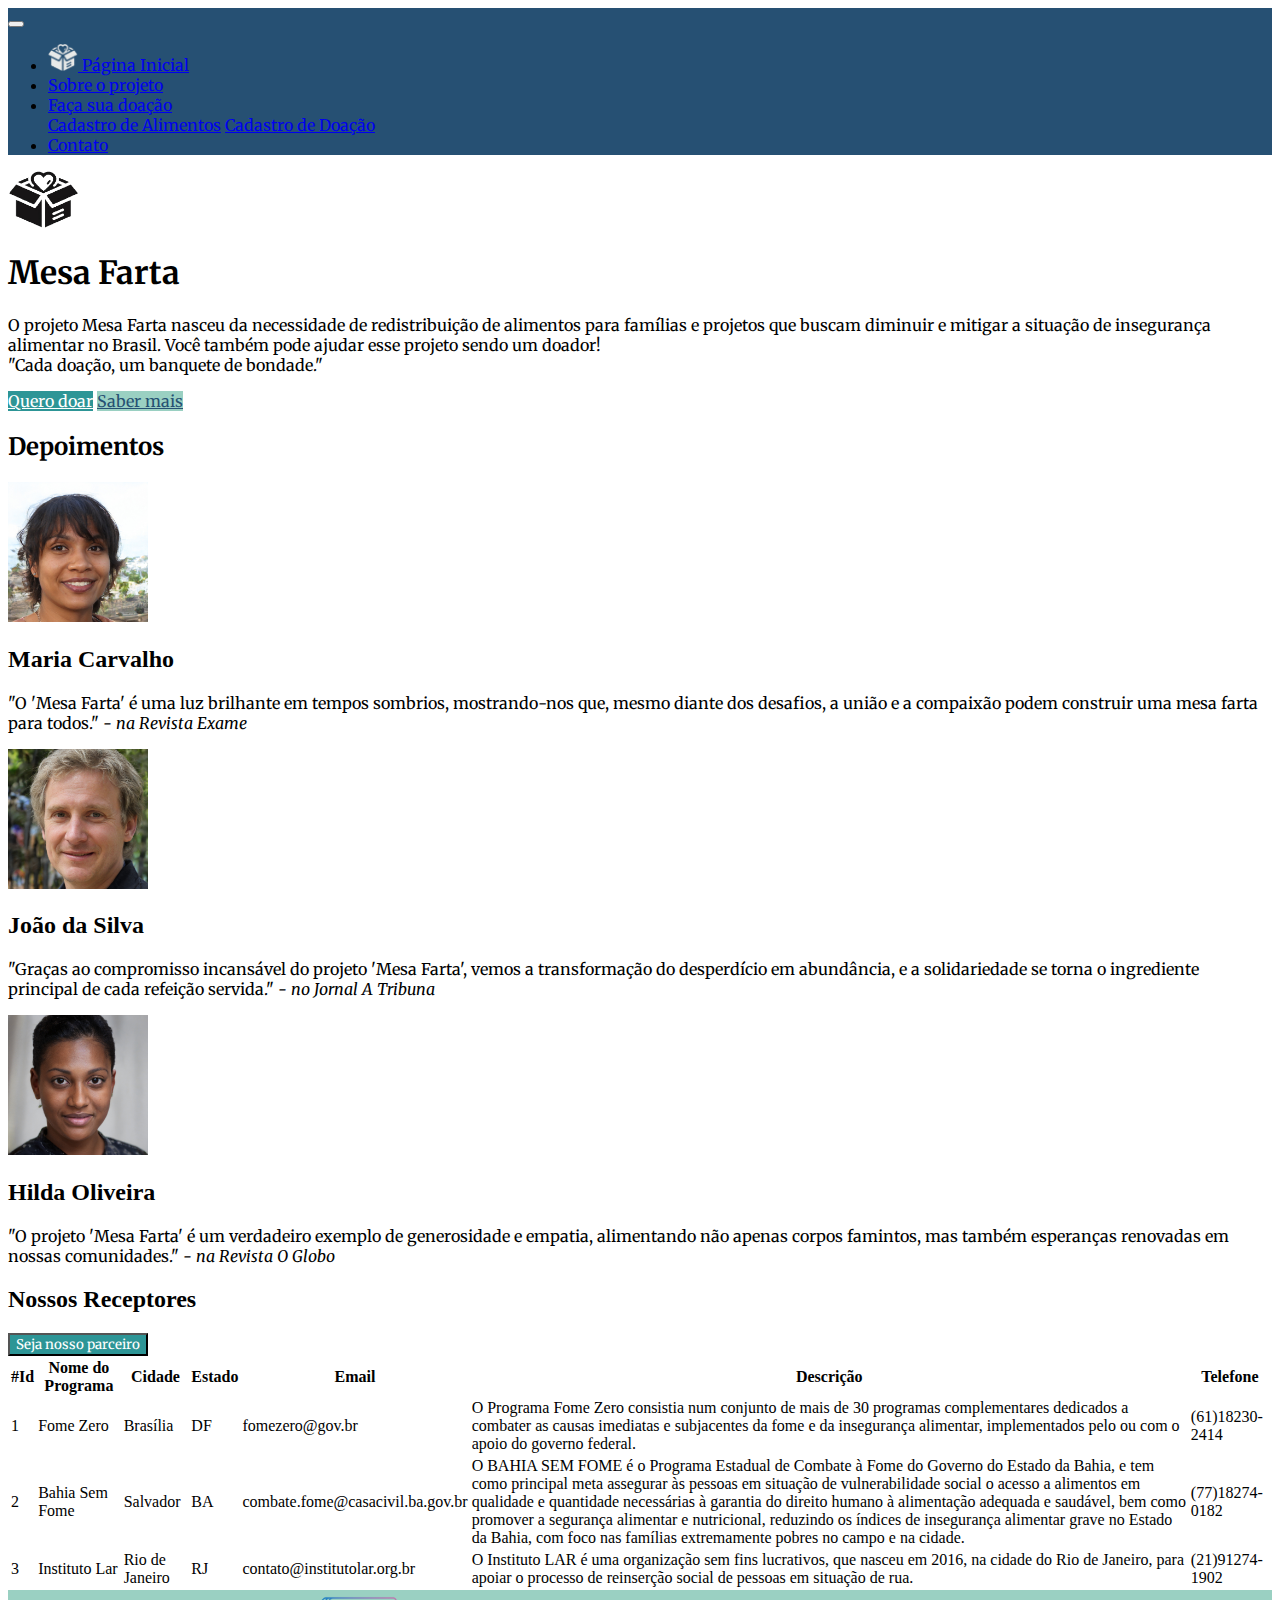
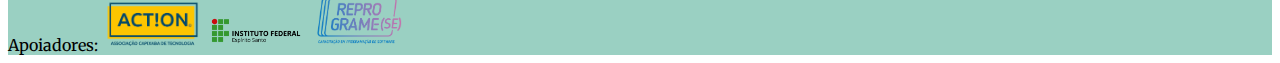
<file: index.html>
<!DOCTYPE html>
<html>

<head>
  <style>
    @import url('https://fonts.googleapis.com/css2?family=Merriweather:ital,wght@0,300;0,400;0,700;0,900;1,300;1,400;1,700;1,900&display=swap');
  </style>
  <meta charset="utf-8">
  <meta name="viewport" content="width=device-width, initial-scale=1.0, shrink-to-fit=no">

  <link rel="apple-touch-icon" sizes="180x180" href="./assets/favicon/apple-touch-icon.png">
  <link rel="icon" type="image/png" sizes="32x32" href="./assets/favicon/favicon-32x32.png">
  <link rel="icon" type="image/png" sizes="16x16" href="./assets/favicon/favicon-16x16.png">
  <link rel="manifest" href="/site.webmanifest">

  <link href="/assets/css/style.css" rel="stylesheet" type="text/css" />
  <link rel="stylesheet" href="https://stackpath.bootstrapcdn.com/bootstrap/4.1.3/css/bootstrap.min.css"
    integrity="sha384-MCw98/SFnGE8fJT3GXwEOngsV7Zt27NXFoaoApmYm81iuXoPkFOJwJ8ERdknLPMO" crossorigin="anonymous">

  <title>Projeto Mesa Farta</title>
</head>

<body onload="carregarDados()">
  <!-- menu nav -->
  <nav class="nav navbar navbar-expand-lg navbar-dark nav-color mb-2">
    <div class="container-fluid">
      <button class="navbar-toggler" type="button" data-bs-toggle="collapse" data-bs-target="#navbarSupportedContent"
        aria-controls="navbarSupportedContent" aria-expanded="false" aria-label="Toggle navigation">
        <span class="navbar-toggler-icon"></span>
      </button>
      <div class="collapse navbar-collapse" id="navbarSupportedContent">
        <ul class="navbar-nav me-auto mb-2 mb-lg-0">
          <li class="nav-item">
            <a class="nav-link active" aria-current="page" href="./index.html"><img
                src="./assets/img/logomesafarta-white.png" width="30"> Página Inicial</a>
          </li>
          <li class="nav-item">
            <a class="nav-link" href="./sobre.html">Sobre o projeto</a>
          </li>

          <li class="nav-item dropdown">
            <a class="nav-link dropdown-toggle" data-toggle="dropdown" href="#" role="button" aria-haspopup="true"
              aria-expanded="false">Faça sua doação</a>
            <div class="dropdown-menu">
              <a class="dropdown-item" href="./alimentos.html">Cadastro de Alimentos</a>
              <a class="dropdown-item" href="./doacao.html">Cadastro de Doação</a>
            </div>
          </li>

          <li class="nav-item">
            <a class="nav-link" href="./contato.html">Contato</a>
          </li>
        </ul>
      </div>
    </div>
  </nav>

  <!-- hero section -->
  <div class="px-4 py-5 my-5 text-center">
    <img class="d-block mx-auto mb-4" src="./assets/img/logomesafarta.png" alt="logo" width="72" height="57">
    <h1 class="display-5 fw-bold merriweather-bold">Mesa Farta</h1>
    <div class="col-lg-6 mx-auto">
      <p class="lead mb-4">O projeto Mesa Farta nasceu da necessidade de redistribuição de alimentos para famílias e
        projetos que buscam diminuir e mitigar a situação de insegurança alimentar no Brasil. Você também pode ajudar
        esse projeto sendo um doador!<br> "Cada doação, um banquete de bondade."</p>
      <div class="d-grid gap-2 d-sm-flex justify-content-sm-center">
        <a class="btn btn-color btn-lg px-4 mx-1 gap-3" href="./doacao.html" role="button">Quero doar</a>
        <a class="btn btn-off-color btn-lg px-4" href="./sobre.html" role="button">Saber mais</a>
      </div>
    </div>
  </div>

  <!--depoimentos com foto-->
  <section class="container text-center">
    <h2 class="merriweather-bold mb-4">Depoimentos</h2>
    <div class="row">
      <div class="col-lg-4">
        <img class="rounded-circle" src="./assets/img/depoimentos/mariacarvalho.jpg" alt="Maria Carvalho" width="140"
          height="140">
        <h2>Maria Carvalho</h2>
        <p>"O 'Mesa Farta' é uma luz brilhante em tempos sombrios, mostrando-nos que, mesmo diante dos desafios, a união
          e a compaixão podem construir uma mesa farta para todos."<i> - na Revista Exame</i></p>
      </div>
      <div class="col-lg-4">
        <img class="rounded-circle" src="./assets/img/depoimentos/joaodasilva.jpg" alt="Generic placeholder image"
          width="140" height="140">
        <h2>João da Silva</h2>
        <p>"Graças ao compromisso incansável do projeto 'Mesa Farta', vemos a transformação do desperdício em
          abundância, e a solidariedade se torna o ingrediente principal de cada refeição servida."<i> - no Jornal A
            Tribuna</i></p>
      </div>
      <div class="col-lg-4">
        <img class="rounded-circle" src="./assets/img/depoimentos/hildaoliveira.jpg" alt="Generic placeholder image"
          width="140" height="140">
        <h2>Hilda Oliveira</h2>
        <p>"O projeto 'Mesa Farta' é um verdadeiro exemplo de generosidade e empatia, alimentando não apenas corpos
          famintos, mas também esperanças renovadas em nossas comunidades."<i> - na Revista O Globo</i></p>
      </div>
    </div>
  </section>

  <!-- listagem dos receptores de doações -->

  <!-- listagem dos receptores de doações -->
  <section class="container">
    <h2>Nossos Receptores</h2>
    <div class="mt-3 mb-3">
      <button onclick="document.getElementById('receptores').hidden = false" type="button"
        class="btn btn-color mb-3">Seja nosso parceiro
      </button>
      <form class="needs-validation" id="receptores" hidden novalidate>
        <div class="form-row">
          <div class="col-md-4 mb-3">
            <label for="nomeParceiro">Nome do Programa</label>
            <input type="text" class="form-control" id="nomeParceiro" placeholder="Nome" required>
            <div class="valid-feedback">
              Tudo certo!
            </div>
          </div>
          <div class="col-md-4 mb-3">
            <label for="cidadeParceiro">Cidade</label>
            <input type="text" class="form-control" id="cidadeParceiro" placeholder="Cidade">
          </div>
          <div class="col-md-4 mb-3">
            <label for="estadoParceiro">Estado</label>
            <select id="estadoParceiro" class="form-control">
              <option selected>Escolher...</option>
              <option>AC</option>
              <option>AL</option>
              <option>AP</option>
              <option>AM</option>
              <option>BA</option>
              <option>CE</option>
              <option>DF</option>
              <option>ES</option>
              <option>GO</option>
              <option>MA</option>
              <option>MT</option>
              <option>MS</option>
              <option>MG</option>
              <option>PA</option>
              <option>PB</option>
              <option>PR</option>
              <option>PI</option>
              <option>RJ</option>
              <option>RN</option>
              <option>RS</option>
              <option>RO</option>
              <option>RR</option>
              <option>SC</option>
              <option>SP</option>
              <option>SE</option>
              <option>TO</option>
            </select>
          </div>
        </div>
        <div class="form-row">
          <div class="col-md-12 mb-3">
            <label for="emailParceiro">Email</label>
            <input type="text" class="form-control" id="emailParceiro" placeholder="Email">
          </div>
          <!-- <div class="col-md-6 mb-3">
            <label for="imagemParceiro">Imagem</label>
            <input type="url" class="form-control" id="imagemParceiro" placeholder="https://example.com"
              pattern="https://.*">
          </div> -->
        </div>
        <div class="form-row">
          <div class="col-md-9 mb-3">
            <label for="descricao">Descrição</label>
            <input type="text" class="form-control" id="descricao" placeholder="Descrição">
          </div>
          <div class="col-md-3 mb-3">
            <label for="telefoneParceiro">Telefone</label>
            <input type="text" class="form-control" id="telefoneParceiro" placeholder="Telefone" required>
            <div class="invalid-feedback">
              Informe um número válido
            </div>
          </div>
        </div>
        <button class="btn btn-off-color mb-3" onclick="adicionarParceiro('receptores')" type="button">Enviar</button>
      </form>
      <table class="table mt-3" id="listaReceptores" hidden>
        <thead>
          <tr>
            <th scope="col">#Id</th>
            <th scope="col">Nome do Programa</th>
            <th scope="col">Cidade</th>
            <th scope="col">Estado</th>
            <th scope="col">Email</th>
            <th scope="col">Descrição</th>
            <th scope="col">Telefone</th>
          </tr>
        </thead>
        <tbody id="tbody">
        </tbody>
      </table>
    </div>
  </section>

  <footer class="footer mt-auto py-3 footer-color text-center">
    <div class="container">
      <span class="text-dark">Apoiadores:
        <img src="./assets/img/logo-action/horizontal-cor.png" width="100">
        <img src="./assets/img/logo-ifes/ifes-horizontal-cor.png" width="100">
        <img src="./assets/img/logo-reprogramese/preferencial-horizontal.png" width="100">
      </span>
    </div>
  </footer>

  <script src="https://code.jquery.com/jquery-3.3.1.slim.min.js"
    integrity="sha384-q8i/X+965DzO0rT7abK41JStQIAqVgRVzpbzo5smXKp4YfRvH+8abtTE1Pi6jizo"
    crossorigin="anonymous"></script>
  <script src="https://cdnjs.cloudflare.com/ajax/libs/popper.js/1.14.3/umd/popper.min.js"
    integrity="sha384-ZMP7rVo3mIykV+2+9J3UJ46jBk0WLaUAdn689aCwoqbBJiSnjAK/l8WvCWPIPm49"
    crossorigin="anonymous"></script>
  <script src="https://stackpath.bootstrapcdn.com/bootstrap/4.1.3/js/bootstrap.min.js"
    integrity="sha384-ChfqqxuZUCnJSK3+MXmPNIyE6ZbWh2IMqE241rYiqJxyMiZ6OW/JmZQ5stwEULTy"
    crossorigin="anonymous"></script>
  <script src="https://cdn.jsdelivr.net/npm/bootstrap@5.2.2/dist/js/bootstrap.bundle.min.js"></script>
  <script src="./assets/js/script.js"></script>
</body>

</html>
</file>
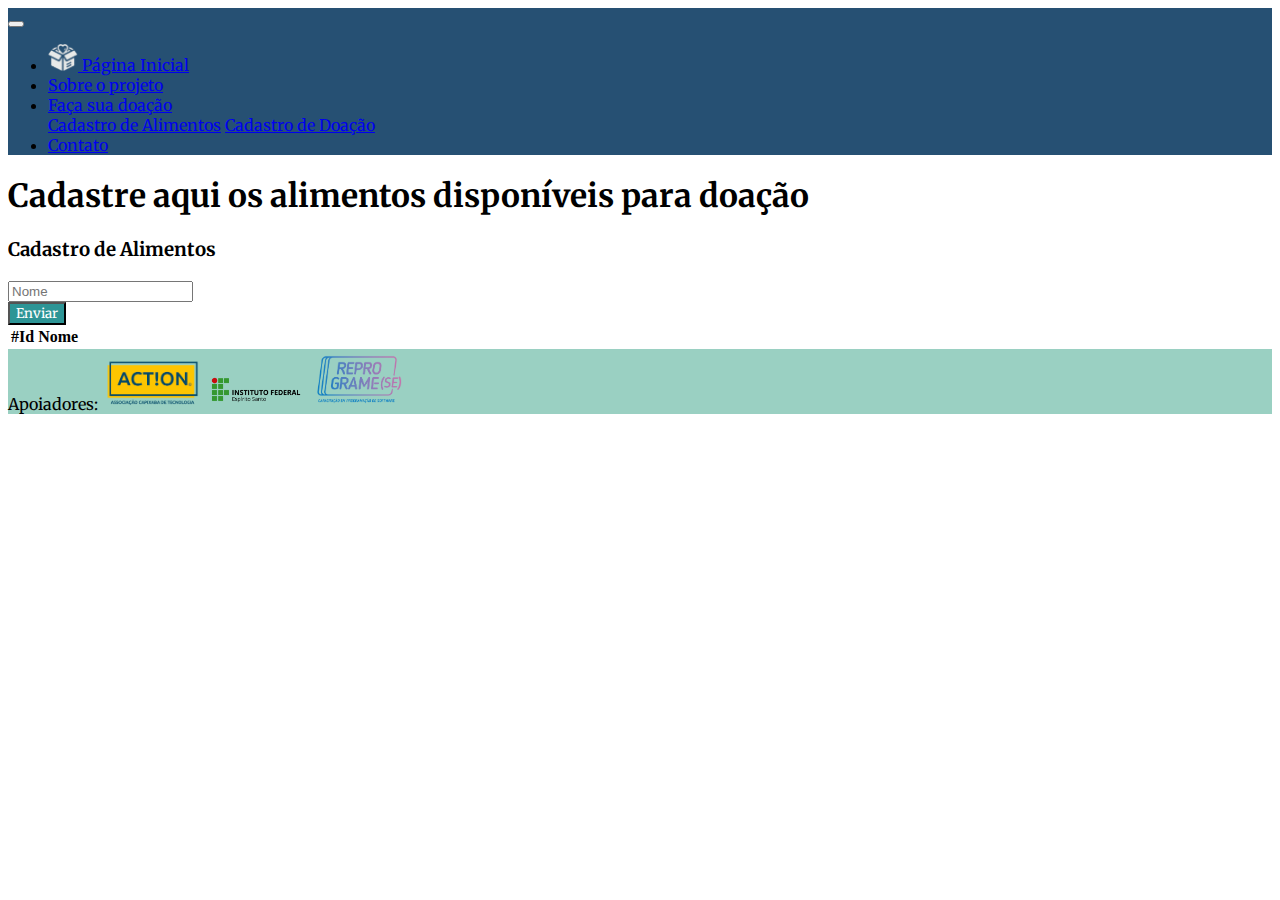
<file: alimentos.html>
<!DOCTYPE html>
<html>

<head>
  <style>
    @import url('https://fonts.googleapis.com/css2?family=Merriweather:ital,wght@0,300;0,400;0,700;0,900;1,300;1,400;1,700;1,900&display=swap');
  </style>
  <meta charset="utf-8">
  <meta name="viewport" content="width=device-width, initial-scale=1.0, shrink-to-fit=no">

  <link rel="apple-touch-icon" sizes="180x180" href="./assets/favicon/apple-touch-icon.png">
  <link rel="icon" type="image/png" sizes="32x32" href="./assets/favicon/favicon-32x32.png">
  <link rel="icon" type="image/png" sizes="16x16" href="./assets/favicon/favicon-16x16.png">
  <link rel="manifest" href="/site.webmanifest">

  <link href="/assets/css/style.css" rel="stylesheet" type="text/css" />
  <link rel="stylesheet" href="https://stackpath.bootstrapcdn.com/bootstrap/4.1.3/css/bootstrap.min.css"
    integrity="sha384-MCw98/SFnGE8fJT3GXwEOngsV7Zt27NXFoaoApmYm81iuXoPkFOJwJ8ERdknLPMO" crossorigin="anonymous">



  <title>Projeto Mesa Farta</title>
</head>

<body onload="atualizarTabelaAlimentos(null)">
  <!-- menu nav -->
  <nav class="nav navbar navbar-expand-lg navbar-dark nav-color mb-2">
    <div class="container-fluid">
      <button class="navbar-toggler" type="button" data-bs-toggle="collapse" data-bs-target="#navbarSupportedContent"
        aria-controls="navbarSupportedContent" aria-expanded="false" aria-label="Toggle navigation">
        <span class="navbar-toggler-icon"></span>
      </button>
      <div class="collapse navbar-collapse" id="navbarSupportedContent">
        <ul class="navbar-nav me-auto mb-2 mb-lg-0">
          <li class="nav-item">
            <a class="nav-link" aria-current="page" href="./index.html"><img src="./assets/img/logomesafarta-white.png"
                width="30"> Página Inicial</a>
          </li>
          <li class="nav-item">
            <a class="nav-link" href="./sobre.html">Sobre o projeto</a>
          </li>

          <li class="nav-item dropdown">
            <a class="nav-link dropdown-toggle" data-toggle="dropdown" href="#" role="button" aria-haspopup="true"
              aria-expanded="false">Faça sua doação</a>
            <div class="dropdown-menu">
              <a class="dropdown-item" href="./alimentos.html">Cadastro de Alimentos</a>
              <a class="dropdown-item" href="./doacao.html">Cadastro de Doação</a>
            </div>
          </li>

          <li class="nav-item">
            <a class="nav-link" href="./contato.html">Contato</a>
          </li>
        </ul>
      </div>
    </div>
  </nav>


  <!-- formulários -->
  <section>
    <div class="container w-100">
      <h1 class="merriweather-bold mb-3">Cadastre aqui os alimentos disponíveis para doação</h1>
      <h3 class="merriweather-bold">Cadastro de Alimentos</h3>
      <form class="merriweather-regular">
        <div class="form-row">
          <div class="col">
            <input type="text" class="form-control" placeholder="Nome" id="nome">
          </div>
          <!-- <div class="col">
            <input type="text" class="form-control" placeholder="Imagem">
          </div> -->
        </div>
        <button class="btn mt-3 mb-3 btn-color" type="button"
          onclick="adicionarAlimento(nome, 'alimentos')">Enviar</button><br>
      </form>
      <table class="table mt-3" id="listaAlimentos">
        <thead>
          <tr>
            <th scope="col">#Id</th>
            <th scope="col">Nome</th>
          </tr>
        </thead>
        <tbody id="tbody">
        </tbody>
      </table>
    </div>

  </section>




  <footer class="footer mt-auto py-3 footer-color text-center">
    <div class="container">
      <span class="text-dark">Apoiadores:
        <img src="./assets/img/logo-action/horizontal-cor.png" width="100">
        <img src="./assets/img/logo-ifes/ifes-horizontal-cor.png" width="100">
        <img src="./assets/img/logo-reprogramese/preferencial-horizontal.png" width="100">
      </span>
    </div>
  </footer>

  <script src="https://code.jquery.com/jquery-3.3.1.slim.min.js"
    integrity="sha384-q8i/X+965DzO0rT7abK41JStQIAqVgRVzpbzo5smXKp4YfRvH+8abtTE1Pi6jizo"
    crossorigin="anonymous"></script>
  <script src="https://cdnjs.cloudflare.com/ajax/libs/popper.js/1.14.3/umd/popper.min.js"
    integrity="sha384-ZMP7rVo3mIykV+2+9J3UJ46jBk0WLaUAdn689aCwoqbBJiSnjAK/l8WvCWPIPm49"
    crossorigin="anonymous"></script>
  <script src="https://stackpath.bootstrapcdn.com/bootstrap/4.1.3/js/bootstrap.min.js"
    integrity="sha384-ChfqqxuZUCnJSK3+MXmPNIyE6ZbWh2IMqE241rYiqJxyMiZ6OW/JmZQ5stwEULTy"
    crossorigin="anonymous"></script>
  <script src="https://cdn.jsdelivr.net/npm/bootstrap@5.2.2/dist/js/bootstrap.bundle.min.js"></script>
  <script src="./assets/js/script.js"></script>
</body>

</html>
</file>
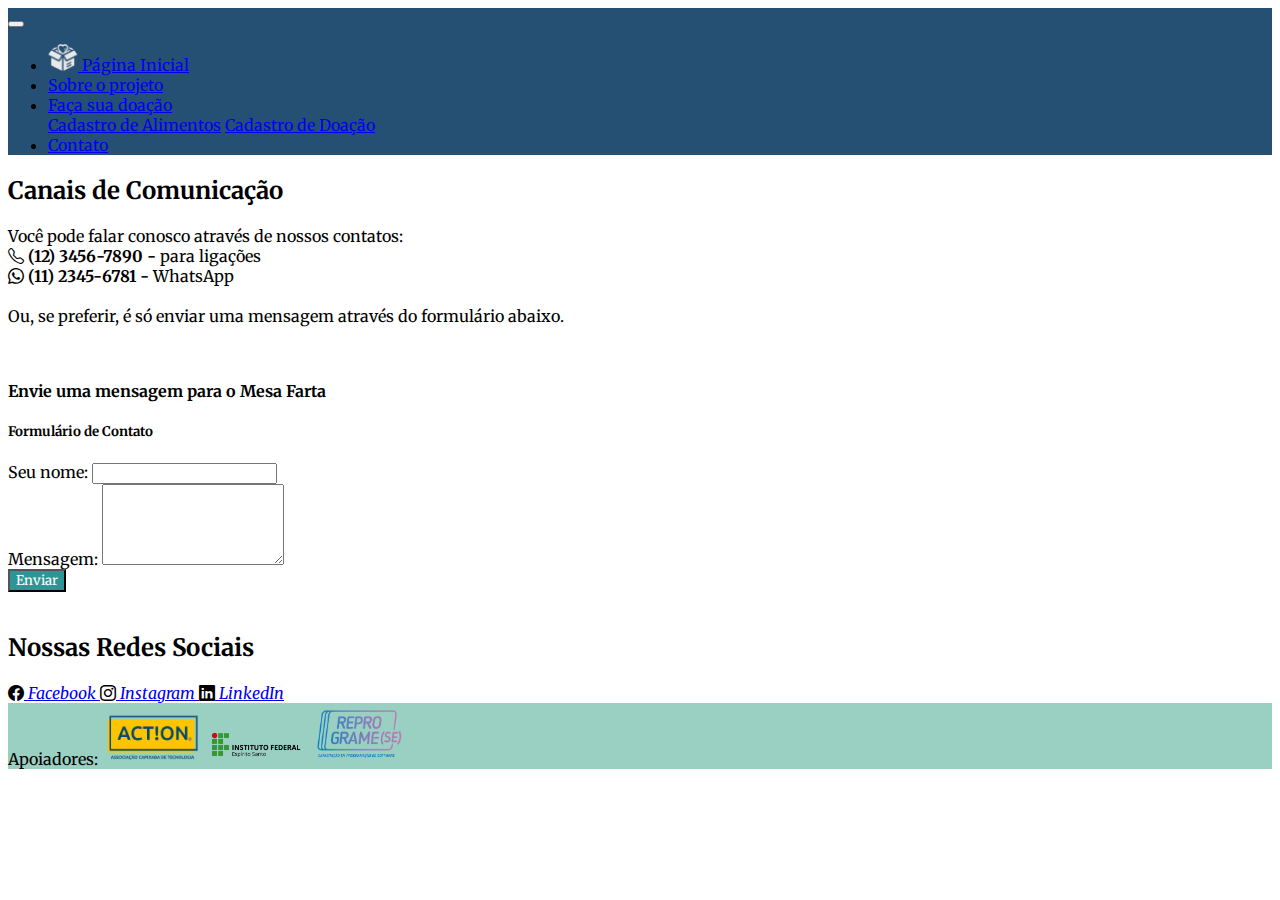
<file: contato.html>
<!DOCTYPE html>
<html>

<head>
  <style>
    @import url('https://fonts.googleapis.com/css2?family=Merriweather:ital,wght@0,300;0,400;0,700;0,900;1,300;1,400;1,700;1,900&display=swap');
  </style>
  <meta charset="utf-8">
  <meta name="viewport" content="width=device-width, initial-scale=1.0, shrink-to-fit=no">

  <link rel="stylesheet" href="https://cdn.jsdelivr.net/npm/bootstrap-icons@1.11.3/font/bootstrap-icons.min.css">

  <link rel="apple-touch-icon" sizes="180x180" href="./assets/favicon/apple-touch-icon.png">
  <link rel="icon" type="image/png" sizes="32x32" href="./assets/favicon/favicon-32x32.png">
  <link rel="icon" type="image/png" sizes="16x16" href="./assets/favicon/favicon-16x16.png">
  <link rel="manifest" href="/site.webmanifest">

  <link href="/assets/css/style.css" rel="stylesheet" type="text/css" />
  <link rel="stylesheet" href="https://stackpath.bootstrapcdn.com/bootstrap/4.1.3/css/bootstrap.min.css"
    integrity="sha384-MCw98/SFnGE8fJT3GXwEOngsV7Zt27NXFoaoApmYm81iuXoPkFOJwJ8ERdknLPMO" crossorigin="anonymous">

  <title>Projeto Mesa Farta</title>
</head>

<body>
  <!-- menu nav -->
  <nav class="nav navbar navbar-expand-lg navbar-dark nav-color mb-2">
    <div class="container-fluid">
      <button class="navbar-toggler" type="button" data-bs-toggle="collapse" data-bs-target="#navbarSupportedContent"
        aria-controls="navbarSupportedContent" aria-expanded="false" aria-label="Toggle navigation">
        <span class="navbar-toggler-icon"></span>
      </button>
      <div class="collapse navbar-collapse" id="navbarSupportedContent">
        <ul class="navbar-nav me-auto mb-2 mb-lg-0">
          <li class="nav-item">
            <a class="nav-link" aria-current="page" href="./index.html"><img src="./assets/img/logomesafarta-white.png"
                width="30"> Página Inicial</a>
          </li>
          <li class="nav-item">
            <a class="nav-link" href="./sobre.html">Sobre o projeto</a>
          </li>

          <li class="nav-item dropdown">
            <a class="nav-link dropdown-toggle" data-toggle="dropdown" href="#" role="button" aria-haspopup="true"
              aria-expanded="false">Faça sua doação</a>
            <div class="dropdown-menu">
              <a class="dropdown-item" href="./doacaoAlimentos.html">Cadastro de Alimentos</a>
              <a class="dropdown-item" href="./doacao.html">Cadastro de Doação</a>
            </div>
          </li>

          <li class="nav-item">
            <a class="nav-link active" href="./contato.html">Contato</a>
          </li>
        </ul>
      </div>
    </div>
  </nav>

  <!-- area de contato -->
  <section>
    <div class="container">
      <h2 class="merriweather-bold">Canais de Comunicação</h2>
      <p>Você pode falar conosco através de nossos contatos:
        <br>
        <i class="bi bi-telephone"> </i><b> (12) 3456-7890 -</b> para ligações
        <br>
        <i class="bi bi-whatsapp"> </i><b>(11) 2345-6781 -</b> WhatsApp
        <br><br>
        Ou, se preferir, é só enviar uma mensagem através do formulário abaixo.
      </p>
      <br>
      <h4 class="merriweather-bold">Envie uma mensagem para o Mesa Farta</h4>
      <div class="container mt-5">
        <h5 class="mb-4 merriweather-bold">Formulário de Contato</h5>
        <form action="mailto:contato@mesafarta.com" method="post" enctype="text/plain" class="merriweather-regular">
          <div class="mb-3">
            <label for="nome" class="form-label">Seu nome:</label>
            <input type="text" class="form-control" id="nome" name="nome" required>
          </div>
          <div class="mb-3">
            <label for="mensagem" class="form-label">Mensagem:</label>
            <textarea class="form-control" id="mensagem" name="mensagem" rows="5" required></textarea>
          </div>
          <button type="submit" class="btn btn-color">Enviar</button>
        </form>
      </div>
    </div>
  </section>

  <!-- redes sociais -->
  <section>
    <div class="container mb-3 merriweather-regular">
      <br>
      <h2 class="merriweather-bold">Nossas Redes Sociais</h2>
      <i class="bi bi-facebook"><a href="#" class="pr-2"> Facebook </a></i>
      <i class="bi bi-instagram"><a href="#" class="pr-2"> Instagram </a></i>
      <i class="bi bi-linkedin"><a href="#" class="pr-2"> LinkedIn </a></i>
    </div>
  </section>


  <footer class="footer mt-auto py-3 footer-color text-center">
    <div class="container">
      <span class="text-dark">Apoiadores:
        <img src="./assets/img/logo-action/horizontal-cor.png" width="100">
        <img src="./assets/img/logo-ifes/ifes-horizontal-cor.png" width="100">
        <img src="./assets/img/logo-reprogramese/preferencial-horizontal.png" width="100">
      </span>
    </div>
  </footer>

  <script src="https://code.jquery.com/jquery-3.3.1.slim.min.js"
    integrity="sha384-q8i/X+965DzO0rT7abK41JStQIAqVgRVzpbzo5smXKp4YfRvH+8abtTE1Pi6jizo"
    crossorigin="anonymous"></script>
  <script src="https://cdnjs.cloudflare.com/ajax/libs/popper.js/1.14.3/umd/popper.min.js"
    integrity="sha384-ZMP7rVo3mIykV+2+9J3UJ46jBk0WLaUAdn689aCwoqbBJiSnjAK/l8WvCWPIPm49"
    crossorigin="anonymous"></script>
  <script src="https://stackpath.bootstrapcdn.com/bootstrap/4.1.3/js/bootstrap.min.js"
    integrity="sha384-ChfqqxuZUCnJSK3+MXmPNIyE6ZbWh2IMqE241rYiqJxyMiZ6OW/JmZQ5stwEULTy"
    crossorigin="anonymous"></script>

  <script src="https://cdn.jsdelivr.net/npm/bootstrap@5.2.2/dist/js/bootstrap.bundle.min.js"></script>
  <script src="./assets/js/script.js"></script>
</body>

</html>
</file>
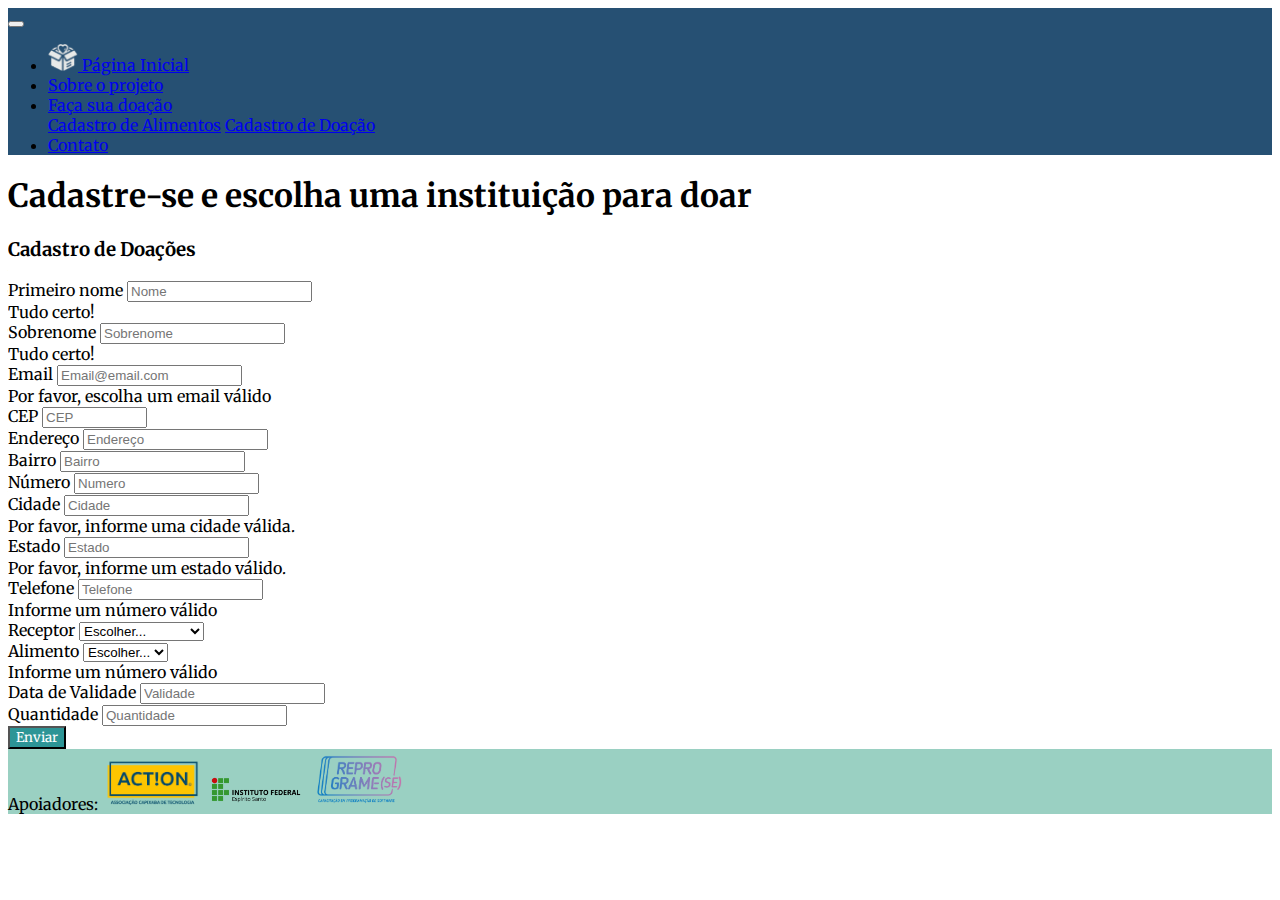
<file: doacao.html>
<!DOCTYPE html>
<html>

<head>
  <style>
    @import url('https://fonts.googleapis.com/css2?family=Merriweather:ital,wght@0,300;0,400;0,700;0,900;1,300;1,400;1,700;1,900&display=swap');
  </style>
  <meta charset="utf-8">
  <meta name="viewport" content="width=device-width, initial-scale=1.0, shrink-to-fit=no">

  <link rel="apple-touch-icon" sizes="180x180" href="./assets/favicon/apple-touch-icon.png">
  <link rel="icon" type="image/png" sizes="32x32" href="./assets/favicon/favicon-32x32.png">
  <link rel="icon" type="image/png" sizes="16x16" href="./assets/favicon/favicon-16x16.png">
  <link rel="manifest" href="/site.webmanifest">

  <link href="/assets/css/style.css" rel="stylesheet" type="text/css" />
  <link rel="stylesheet" href="https://stackpath.bootstrapcdn.com/bootstrap/4.1.3/css/bootstrap.min.css"
    integrity="sha384-MCw98/SFnGE8fJT3GXwEOngsV7Zt27NXFoaoApmYm81iuXoPkFOJwJ8ERdknLPMO" crossorigin="anonymous">



  <title>Projeto Mesa Farta</title>
</head>

<body onload="carregarSelects()">
  <!-- menu nav -->
  <nav class="nav navbar navbar-expand-lg navbar-dark nav-color mb-2">
    <div class="container-fluid">
      <button class="navbar-toggler" type="button" data-bs-toggle="collapse" data-bs-target="#navbarSupportedContent"
        aria-controls="navbarSupportedContent" aria-expanded="false" aria-label="Toggle navigation">
        <span class="navbar-toggler-icon"></span>
      </button>
      <div class="collapse navbar-collapse" id="navbarSupportedContent">
        <ul class="navbar-nav me-auto mb-2 mb-lg-0">
          <li class="nav-item">
            <a class="nav-link" aria-current="page" href="./index.html"><img src="./assets/img/logomesafarta-white.png"
                width="30"> Página Inicial</a>
          </li>
          <li class="nav-item">
            <a class="nav-link" href="./sobre.html">Sobre o projeto</a>
          </li>

          <li class="nav-item dropdown">
            <a class="nav-link dropdown-toggle" data-toggle="dropdown" href="#" role="button" aria-haspopup="true"
              aria-expanded="false">Faça sua doação</a>
            <div class="dropdown-menu">
              <a class="dropdown-item" href="./alimentos.html">Cadastro de Alimentos</a>
              <a class="dropdown-item" href="./doacao.html">Cadastro de Doação</a>
            </div>
          </li>

          <li class="nav-item">
            <a class="nav-link" href="./contato.html">Contato</a>
          </li>
        </ul>
      </div>
    </div>
  </nav>

  <!-- formulários -->
  <section>
    <div class="container">
      <h1 class="merriweather-bold mb-3">Cadastre-se e escolha uma instituição para doar</h1>
      <h3 class="merriweather-bold">Cadastro de Doações</h3>
      <form class="needs-validation merriweather-regular novalidate" id="doadores">
        <form class="needs-validation" method="get" novalidate>
          <div class="form-row">
            <div class="col-md-4 mb-3">
              <label for="primeiroNome">Primeiro nome</label>
              <input type="text" class="form-control" id="primeiroNome" placeholder="Nome" required>
              <div class="valid-feedback">
                Tudo certo!
              </div>
            </div>
            <div class="col-md-4 mb-3">
              <label for="sobrenome">Sobrenome</label>
              <input type="text" class="form-control" id="sobrenome" placeholder="Sobrenome" required>
              <div class="valid-feedback">
                Tudo certo!
              </div>
            </div>
            <div class="col-md-4 mb-3">
              <label for="inputEmail3">Email</label>
              <input type="email" class="form-control" id="inputEmail3" placeholder="Email@email.com" required>
              <div class="invalid-feedback">
                Por favor, escolha um email válido
              </div>
            </div>
          </div>
          <div class="form-row">
            <div class="col-md-3 mb-3">
              <label for="cep">CEP</label>
              <input type="text" class="form-control" name="cep" type="text" id="cep" value="" size="10" maxlength="9"
                onblur="pesquisacep(this.value);" placeholder="CEP">

            </div>
            <div class="col-md-5 mb-3">
              <label for="endereco">Endereço</label>
              <input type="text" name="endereco" class="form-control" id="endereco" placeholder="Endereço">
            </div>
            <div class="col-md-4 mb-3">
              <label for="bairro">Bairro</label>
              <input type="text" name="bairro" class="form-control" id="bairro" placeholder="Bairro">
            </div>
          </div>
          <div class="form-row">
            <div class="col-md-2 mb-3">
              <label for="numero">Número</label>
              <input type="text" class="form-control" id="numero" placeholder="Numero">
            </div>
            <div class="col-md-5 mb-3">
              <label for="cidade">Cidade</label>
              <input type="text" name="cidade" class="form-control" id="cidade" placeholder="Cidade" required>
              <div class="invalid-feedback">
                Por favor, informe uma cidade válida.
              </div>
            </div>
            <div class="col-md-5 mb-3">
              <label for="uf">Estado</label>
              <input type="text" name="uf" class="form-control" id="uf" placeholder="Estado" required>
              <div class="invalid-feedback">
                Por favor, informe um estado válido.
              </div>
            </div>
          </div>
          <div class="form-row">
            <div class="col-md-4 mb-3">
              <label for="validationCustom06">Telefone</label>
              <input type="text" class="form-control" id="validationCustom06" placeholder="Telefone" required>
              <div class="invalid-feedback">
                Informe um número válido
              </div>
            </div>
            <div class="col-md-4 mb-3">
              <label for="inputReceptor">Receptor</label>
              <select id="inputReceptor" class="form-control">
                <option selected>Escolher...</option>
                <!-- <option>...</option> -->
              </select>
            </div>
            <div class="col-md-4 mb-3">
              <label for="inputAlimento">Alimento</label>
              <select id="inputAlimento" class="form-control" required>
                <option selected>Escolher...</option>
              </select>
              <div class="invalid-feedback">
                Informe um número válido
              </div>
            </div>
          </div>
          <div class="form-row">
            <div class="col-md-6 mb-3">
              <label for="dataValidade">Data de Validade</label>
              <input type="text" class="form-control" id="dataValidade" placeholder="Validade">
            </div>
            <div class="col-md-6 mb-3">
              <label for="quantidade">Quantidade</label>
              <input type="text" class="form-control" id="quantidade" placeholder="Quantidade">
            </div>
          </div>
          <button class="btn btn-color mb-3" type="button" onclick="adicionarDoacao('doadores')">Enviar</button>
          <br>
        </form>
    </div>
    <!-- att cadastro para doar + de 1 alimento -->
  </section>

  <footer class="footer mt-auto py-3 footer-color text-center">
    <div class="container">
      <span class="text-dark">Apoiadores:
        <img src="./assets/img/logo-action/horizontal-cor.png" width="100">
        <img src="./assets/img/logo-ifes/ifes-horizontal-cor.png" width="100">
        <img src="./assets/img/logo-reprogramese/preferencial-horizontal.png" width="100">
      </span>
    </div>
  </footer>
  <script src="https://code.jquery.com/jquery-3.3.1.slim.min.js"
    integrity="sha384-q8i/X+965DzO0rT7abK41JStQIAqVgRVzpbzo5smXKp4YfRvH+8abtTE1Pi6jizo"
    crossorigin="anonymous"></script>
  <script src="https://cdnjs.cloudflare.com/ajax/libs/popper.js/1.14.3/umd/popper.min.js"
    integrity="sha384-ZMP7rVo3mIykV+2+9J3UJ46jBk0WLaUAdn689aCwoqbBJiSnjAK/l8WvCWPIPm49"
    crossorigin="anonymous"></script>
  <script src="https://stackpath.bootstrapcdn.com/bootstrap/4.1.3/js/bootstrap.min.js"
    integrity="sha384-ChfqqxuZUCnJSK3+MXmPNIyE6ZbWh2IMqE241rYiqJxyMiZ6OW/JmZQ5stwEULTy"
    crossorigin="anonymous"></script>
  <script src="https://cdn.jsdelivr.net/npm/bootstrap@5.2.2/dist/js/bootstrap.bundle.min.js"></script>
  <script src="./assets/js/script.js"></script>
</body>

</html>
</file>
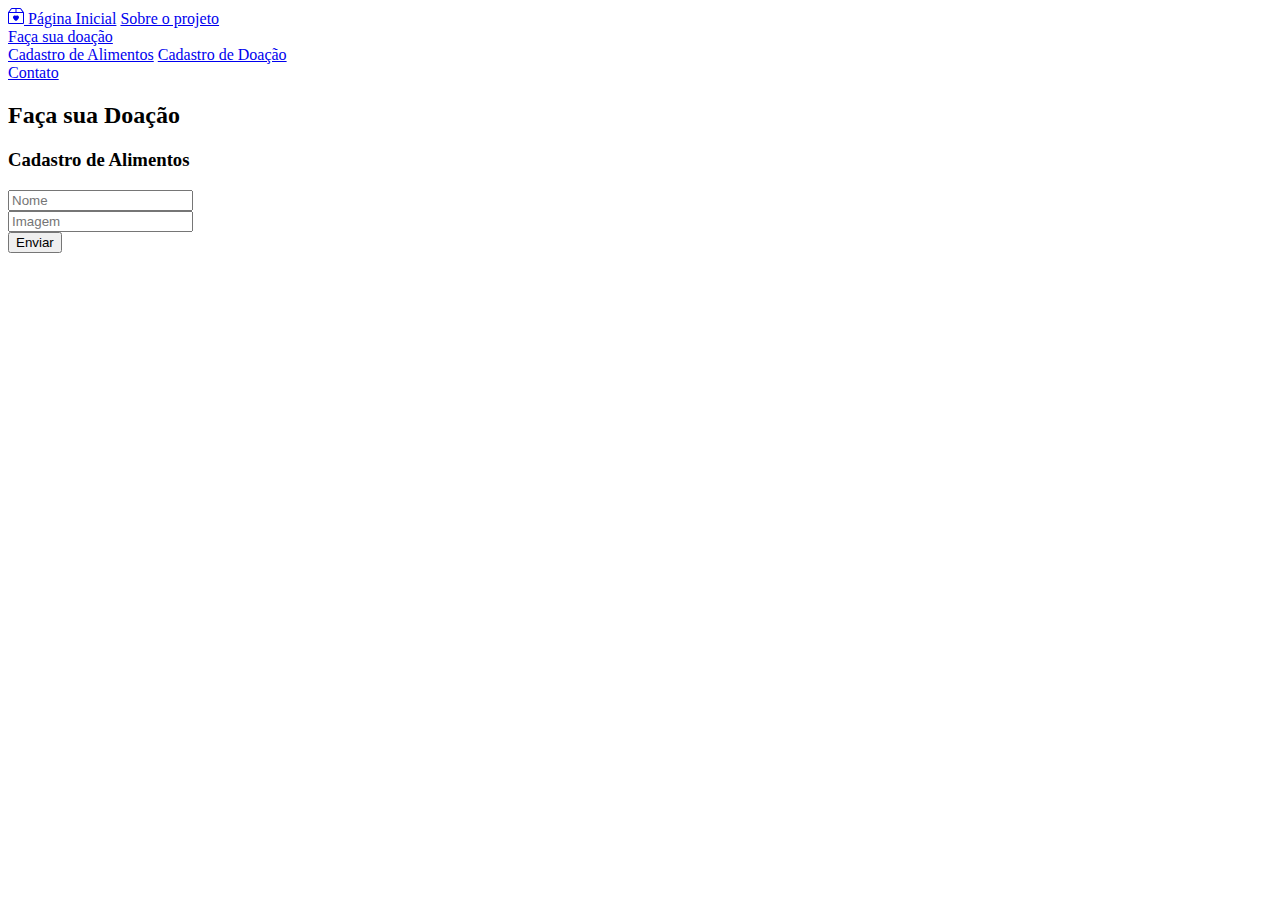
<file: doacaoAlimentos.html>
<!DOCTYPE html>
<html>

<head>
    <meta charset="utf-8">
    <meta name="viewport" content="width=device-width, initial-scale=1.0, shrink-to-fit=no">

    <link rel="apple-touch-icon" sizes="180x180" href="./assets/favicon/apple-touch-icon.png">
    <link rel="icon" type="image/png" sizes="32x32" href="./assets/favicon/favicon-32x32.png">
    <link rel="icon" type="image/png" sizes="16x16" href="./assets/favicon/favicon-16x16.png">
    <link rel="manifest" href="./assets/favicon/site.webmanifest">

    <link href="/assets/css/style.css" rel="stylesheet" type="text/css" />
    <link rel="stylesheet" href="https://stackpath.bootstrapcdn.com/bootstrap/4.1.3/css/bootstrap.min.css"
        integrity="sha384-MCw98/SFnGE8fJT3GXwEOngsV7Zt27NXFoaoApmYm81iuXoPkFOJwJ8ERdknLPMO" crossorigin="anonymous">

    <title>Projeto Mesa Farta</title>
</head>

<body onload="mostrar('listagem', 'alimentos')">
    <!-- menu nav -->
    <nav class="nav">
        <a class="nav-link active" href="./index.html"><svg xmlns="http://www.w3.org/2000/svg" width="16" height="16"
                fill="currentColor" class="bi bi-box2-heart" viewBox="0 0 16 16">
                <path d="M8 7.982C9.664 6.309 13.825 9.236 8 13 2.175 9.236 6.336 6.31 8 7.982" />
                <path
                    d="M3.75 0a1 1 0 0 0-.8.4L.1 4.2a.5.5 0 0 0-.1.3V15a1 1 0 0 0 1 1h14a1 1 0 0 0 1-1V4.5a.5.5 0 0 0-.1-.3L13.05.4a1 1 0 0 0-.8-.4zm0 1H7.5v3h-6zM8.5 4V1h3.75l2.25 3zM15 5v10H1V5z" />
            </svg> Página Inicial</a>
        <a class="nav-link" href="./sobre.html">Sobre o projeto</a>
        <li class="nav-item dropdown">
            <a class="nav-link dropdown-toggle" data-toggle="dropdown" href="#" role="button" aria-haspopup="true"
                aria-expanded="false">Faça sua doação</a>
            <div class="dropdown-menu">
                <a class="dropdown-item" href="./doacaoAlimentos.html">Cadastro de Alimentos</a>
                <a class="dropdown-item" href="./doacao.html">Cadastro de Doação</a>
            </div>
        </li>
        <a class="nav-link" href="./contato.html">Contato</a>
    </nav>


    <!-- formulários -->
    <section>
        <div class="container">
            <h2>Faça sua Doação</h2>
            <h3>Cadastro de Alimentos</h3>
            <form id="alimentos">
                <div class="form-row">
                    <div class="col">
                        <!-- <select name="nome" id="nome"></select> -->
                        <input type="text" class="form-control" placeholder="Nome" id="nome">
                    </div>
                    <div class="col">
                        <input type="text" class="form-control" placeholder="Imagem">
                    </div>
                </div>
                <button class="btn btn-outline-primary mt-3 mb-3" onclick="adicionarAlimento(nome, 'alimentos')"
                    type="submit">Enviar</button>
                <div id="listagem"></div>
            </form>
        </div>
    </section>
    <script src="https://code.jquery.com/jquery-3.3.1.slim.min.js"
        integrity="sha384-q8i/X+965DzO0rT7abK41JStQIAqVgRVzpbzo5smXKp4YfRvH+8abtTE1Pi6jizo"
        crossorigin="anonymous"></script>
    <script src="https://cdnjs.cloudflare.com/ajax/libs/popper.js/1.14.3/umd/popper.min.js"
        integrity="sha384-ZMP7rVo3mIykV+2+9J3UJ46jBk0WLaUAdn689aCwoqbBJiSnjAK/l8WvCWPIPm49"
        crossorigin="anonymous"></script>
    <script src="https://stackpath.bootstrapcdn.com/bootstrap/4.1.3/js/bootstrap.min.js"
        integrity="sha384-ChfqqxuZUCnJSK3+MXmPNIyE6ZbWh2IMqE241rYiqJxyMiZ6OW/JmZQ5stwEULTy"
        crossorigin="anonymous"></script>
    <script src="assets/js/script.js"></script>
</body>
</file>
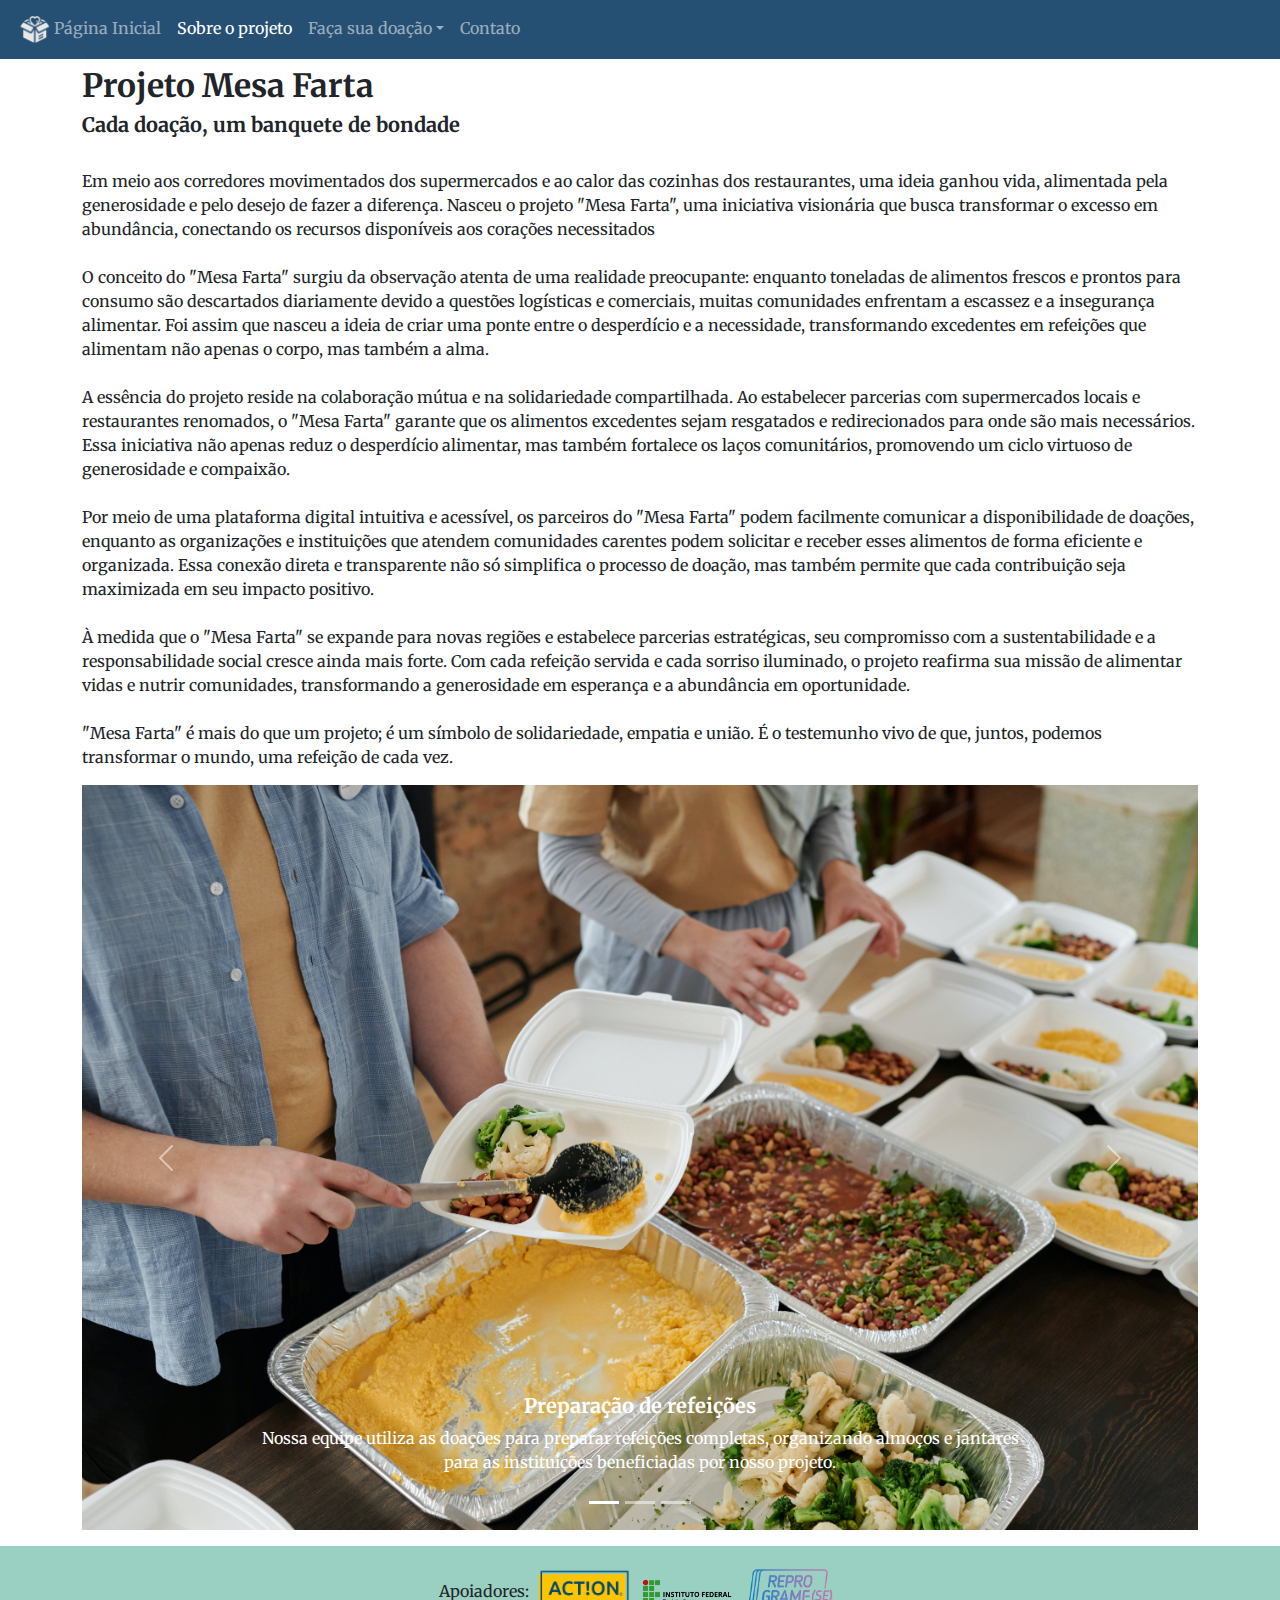
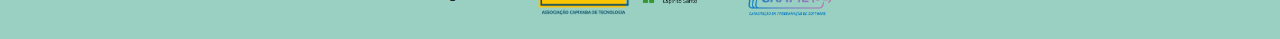
<file: sobre.html>
<!DOCTYPE html>
<html>

<head>
  <style>
    @import url('https://fonts.googleapis.com/css2?family=Merriweather:ital,wght@0,300;0,400;0,700;0,900;1,300;1,400;1,700;1,900&display=swap');
  </style>
  <meta charset="utf-8">
  <meta name="viewport" content="width=device-width, initial-scale=1.0, shrink-to-fit=no">

  <link rel="apple-touch-icon" sizes="180x180" href="./assets/favicon/apple-touch-icon.png">
  <link rel="icon" type="image/png" sizes="32x32" href="./assets/favicon/favicon-32x32.png">
  <link rel="icon" type="image/png" sizes="16x16" href="./assets/favicon/favicon-16x16.png">
  <link rel="manifest" href="/site.webmanifest">

  <link href="/assets/css/style.css" rel="stylesheet" type="text/css" />
  <link rel="stylesheet" href="https://stackpath.bootstrapcdn.com/bootstrap/4.1.3/css/bootstrap.min.css"
    integrity="sha384-MCw98/SFnGE8fJT3GXwEOngsV7Zt27NXFoaoApmYm81iuXoPkFOJwJ8ERdknLPMO" crossorigin="anonymous">

  <!-- funcionamento do carrossel de fotos -->
  <link href="https://cdn.jsdelivr.net/npm/bootstrap@5.2.2/dist/css/bootstrap.min.css" rel="stylesheet">
  <title>Projeto Mesa Farta</title>
</head>

<body>
  <!-- menu nav -->
  <nav class="nav navbar navbar-expand-lg navbar-dark nav-color mb-2">
    <div class="container-fluid">
      <button class="navbar-toggler" type="button" data-bs-toggle="collapse" data-bs-target="#navbarSupportedContent"
        aria-controls="navbarSupportedContent" aria-expanded="false" aria-label="Toggle navigation">
        <span class="navbar-toggler-icon"></span>
      </button>
      <div class="collapse navbar-collapse" id="navbarSupportedContent">
        <ul class="navbar-nav me-auto mb-2 mb-lg-0">
          <li class="nav-item">
            <a class="nav-link" aria-current="page" href="./index.html"><img src="./assets/img/logomesafarta-white.png"
                width="30"> Página Inicial</a>
          </li>
          <li class="nav-item">
            <a class="nav-link active" href="./sobre.html">Sobre o projeto</a>
          </li>

          <li class="nav-item dropdown">
            <a class="nav-link dropdown-toggle" data-toggle="dropdown" href="#" role="button" aria-haspopup="true"
              aria-expanded="false">Faça sua doação</a>
            <div class="dropdown-menu">
              <a class="dropdown-item" href="./alimentos.html">Cadastro de Alimentos</a>
              <a class="dropdown-item" href="./doacao.html">Cadastro de Doação</a>
            </div>
          </li>

          <li class="nav-item">
            <a class="nav-link" href="./contato.html">Contato</a>
          </li>
        </ul>
      </div>
    </div>
  </nav>

  <!-- área institucional -->
  <section class="container">
    <h2 class="merriweather-bold">Projeto Mesa Farta</h2>
    <div>
      <h5 class="merriweather-bold">Cada doação, um banquete de bondade</h5> <br>
      <p>
        Em meio aos corredores movimentados dos supermercados e ao calor das cozinhas dos restaurantes, uma ideia ganhou
        vida, alimentada pela generosidade e pelo desejo de fazer a diferença. Nasceu o projeto "Mesa Farta", uma
        iniciativa visionária que busca transformar o excesso em abundância, conectando os recursos disponíveis aos
        corações necessitados
        <br><br>

        O conceito do "Mesa Farta" surgiu da observação atenta de uma realidade preocupante: enquanto toneladas de
        alimentos frescos e prontos para consumo são descartados diariamente devido a questões logísticas e comerciais,
        muitas comunidades enfrentam a escassez e a insegurança alimentar. Foi assim que nasceu a ideia de criar uma
        ponte entre o desperdício e a necessidade, transformando excedentes em refeições que alimentam não apenas o
        corpo, mas também a alma.
        <br><br>

        A essência do projeto reside na colaboração mútua e na solidariedade compartilhada. Ao estabelecer parcerias com
        supermercados locais e restaurantes renomados, o "Mesa Farta" garante que os alimentos excedentes sejam
        resgatados e redirecionados para onde são mais necessários. Essa iniciativa não apenas reduz o desperdício
        alimentar, mas também fortalece os laços comunitários, promovendo um ciclo virtuoso de generosidade e compaixão.
        <br><br>

        Por meio de uma plataforma digital intuitiva e acessível, os parceiros do "Mesa Farta" podem facilmente
        comunicar a disponibilidade de doações, enquanto as organizações e instituições que atendem comunidades carentes
        podem solicitar e receber esses alimentos de forma eficiente e organizada. Essa conexão direta e transparente
        não só simplifica o processo de doação, mas também permite que cada contribuição seja maximizada em seu impacto
        positivo.
        <br><br>

        À medida que o "Mesa Farta" se expande para novas regiões e estabelece parcerias estratégicas, seu compromisso
        com a sustentabilidade e a responsabilidade social cresce ainda mais forte. Com cada refeição servida e cada
        sorriso iluminado, o projeto reafirma sua missão de alimentar vidas e nutrir comunidades, transformando a
        generosidade em esperança e a abundância em oportunidade.
        <br><br>

        "Mesa Farta" é mais do que um projeto; é um símbolo de solidariedade, empatia e união. É o testemunho vivo de
        que, juntos, podemos transformar o mundo, uma refeição de cada vez.
      </p>
    </div>
  </section>

  <div class="container">
    <div class="carousel slide mb-3" data-bs-ride="carousel" id="ads">
      <div class="carousel-indicators">
        <button class="active" data-bs-target="#ads" data-bs-slide-to="0"></button>
        <button class="" data-bs-target="#ads" data-bs-slide-to="1"></button>
        <button class="" data-bs-target="#ads" data-bs-slide-to="2"></button>

      </div>
      <div class="carousel-inner">

        <div class="carousel-item active">
          <img src="./assets/fotos-carrossel/pexels-julia-m-cameron-6995247.jpg" class="d-block w-100">
          <div class="carousel-caption d-none d-md-block">
            <h5 class="merriweather-bold">Preparação de refeições</h5>
            <p>Nossa equipe utiliza as doações para preparar refeições completas, organizando almoços e jantares para as
              instituições beneficiadas por nosso projeto.</p>
          </div>
        </div>

        <div class="carousel-item">
          <img src="./assets/fotos-carrossel/pexels-julia-m-cameron-6995298.jpg" class="d-block w-100">
          <div class="carousel-caption d-none d-md-block">
            <h5 class="merriweather-bold">Distribuição</h5>
            <p>Além de poderem ser consumidas no local, oportunizando a socialização entre os beneficiados, as refeições
              também podem ser levadas para outros locais, auxiliando, assim, aqueles com problemas de mobilidade ou
              doenças incapacitantes.</p>
          </div>
        </div>

        <div class="carousel-item">
          <img src="./assets/fotos-carrossel/pexels-rdne-stock-project-6646904.jpg" class="d-block w-100">
          <div class="carousel-caption d-none d-md-block">
            <h5 class="merriweather-bold">Alimentos in natura ou embalados</h5>
            <p>O projeto Mesa Farta também redistribui alimentos que não foram preparados, geralmente recebidos dos
              supermercados parceiros, para que mais famílias e instituições possam criar sua própria reserva alimentar.
            </p>
          </div>
        </div>
        <button class="carousel-control-prev" data-bs-target="#ads" data-bs-slide="prev"><span
            class="carousel-control-prev-icon"></span></button>

        <button class="carousel-control-next" data-bs-target="#ads" data-bs-slide="next"><span
            class="carousel-control-next-icon"></span></button> <br>
      </div>
    </div>
  </div>

  <footer class="footer mt-auto py-3 footer-color text-center">
    <div class="container">
      <span class="text-dark">Apoiadores:
        <img src="./assets/img/logo-action/horizontal-cor.png" width="100">
        <img src="./assets/img/logo-ifes/ifes-horizontal-cor.png" width="100">
        <img src="./assets/img/logo-reprogramese/preferencial-horizontal.png" width="100">
      </span>
    </div>
  </footer>
  
  <script src="https://code.jquery.com/jquery-3.3.1.slim.min.js"
    integrity="sha384-q8i/X+965DzO0rT7abK41JStQIAqVgRVzpbzo5smXKp4YfRvH+8abtTE1Pi6jizo"
    crossorigin="anonymous"></script>
  <script src="https://cdnjs.cloudflare.com/ajax/libs/popper.js/1.14.3/umd/popper.min.js"
    integrity="sha384-ZMP7rVo3mIykV+2+9J3UJ46jBk0WLaUAdn689aCwoqbBJiSnjAK/l8WvCWPIPm49"
    crossorigin="anonymous"></script>
  <script src="https://stackpath.bootstrapcdn.com/bootstrap/4.1.3/js/bootstrap.min.js"
    integrity="sha384-ChfqqxuZUCnJSK3+MXmPNIyE6ZbWh2IMqE241rYiqJxyMiZ6OW/JmZQ5stwEULTy"
    crossorigin="anonymous"></script>
  <script src="https://cdn.jsdelivr.net/npm/bootstrap@5.2.2/dist/js/bootstrap.bundle.min.js"></script>
</body>

</html>
</file>
<file: assets/css/style.css>
.merriweather-light {
  font-family: "Merriweather", serif;
  font-weight: 300;
  font-style: normal;
}

.merriweather-light-italic {
  font-family: "Merriweather", serif;
  font-weight: 300;
  font-style: italic;
}

.merriweather-regular {
  font-family: "Merriweather", serif;
  font-weight: 400;
  font-style: normal;
}

.merriweather-regular-italic {
  font-family: "Merriweather", serif;
  font-weight: 400;
  font-style: italic;
}

.merriweather-bold {
  font-family: "Merriweather", serif;
  font-weight: 700;
  font-style: normal;
}

.merriweather-bold-italic {
  font-family: "Merriweather", serif;
  font-weight: 700;
  font-style: italic;
}

.merriweather-black {
  font-family: "Merriweather", serif;
  font-weight: 900;
  font-style: normal;
}

.merriweather-black-italic {
  font-family: "Merriweather", serif;
  font-weight: 900;
  font-style: italic;
}

.footer-color {
  background-color: #9AD0C2;
  font-family: "Merriweather", serif;
  font-weight: 400;
  font-style: normal;
}

.nav-color {
  background-color: #265073;
  font-family: "Merriweather", serif;
  font-weight: 400;
  font-style: normal;
}

.btn-color {
  background-color: #2D9596;
  color: white;
  font-family: "Merriweather", serif;
  font-weight: 400;
  font-style: normal;
}

.btn-off-color {
  background-color: #9AD0C2;
  color: #265073;
  font-family: "Merriweather", serif;
  font-weight: 400;
  font-style: normal;
}

.btn-color:hover {
  color: #265073;
}

.btn-off-color:hover {
  color: #F1FADA;
}

p {
  font-family: "Merriweather", serif;
  font-weight: 400;
  font-style: normal;
}
</file>
